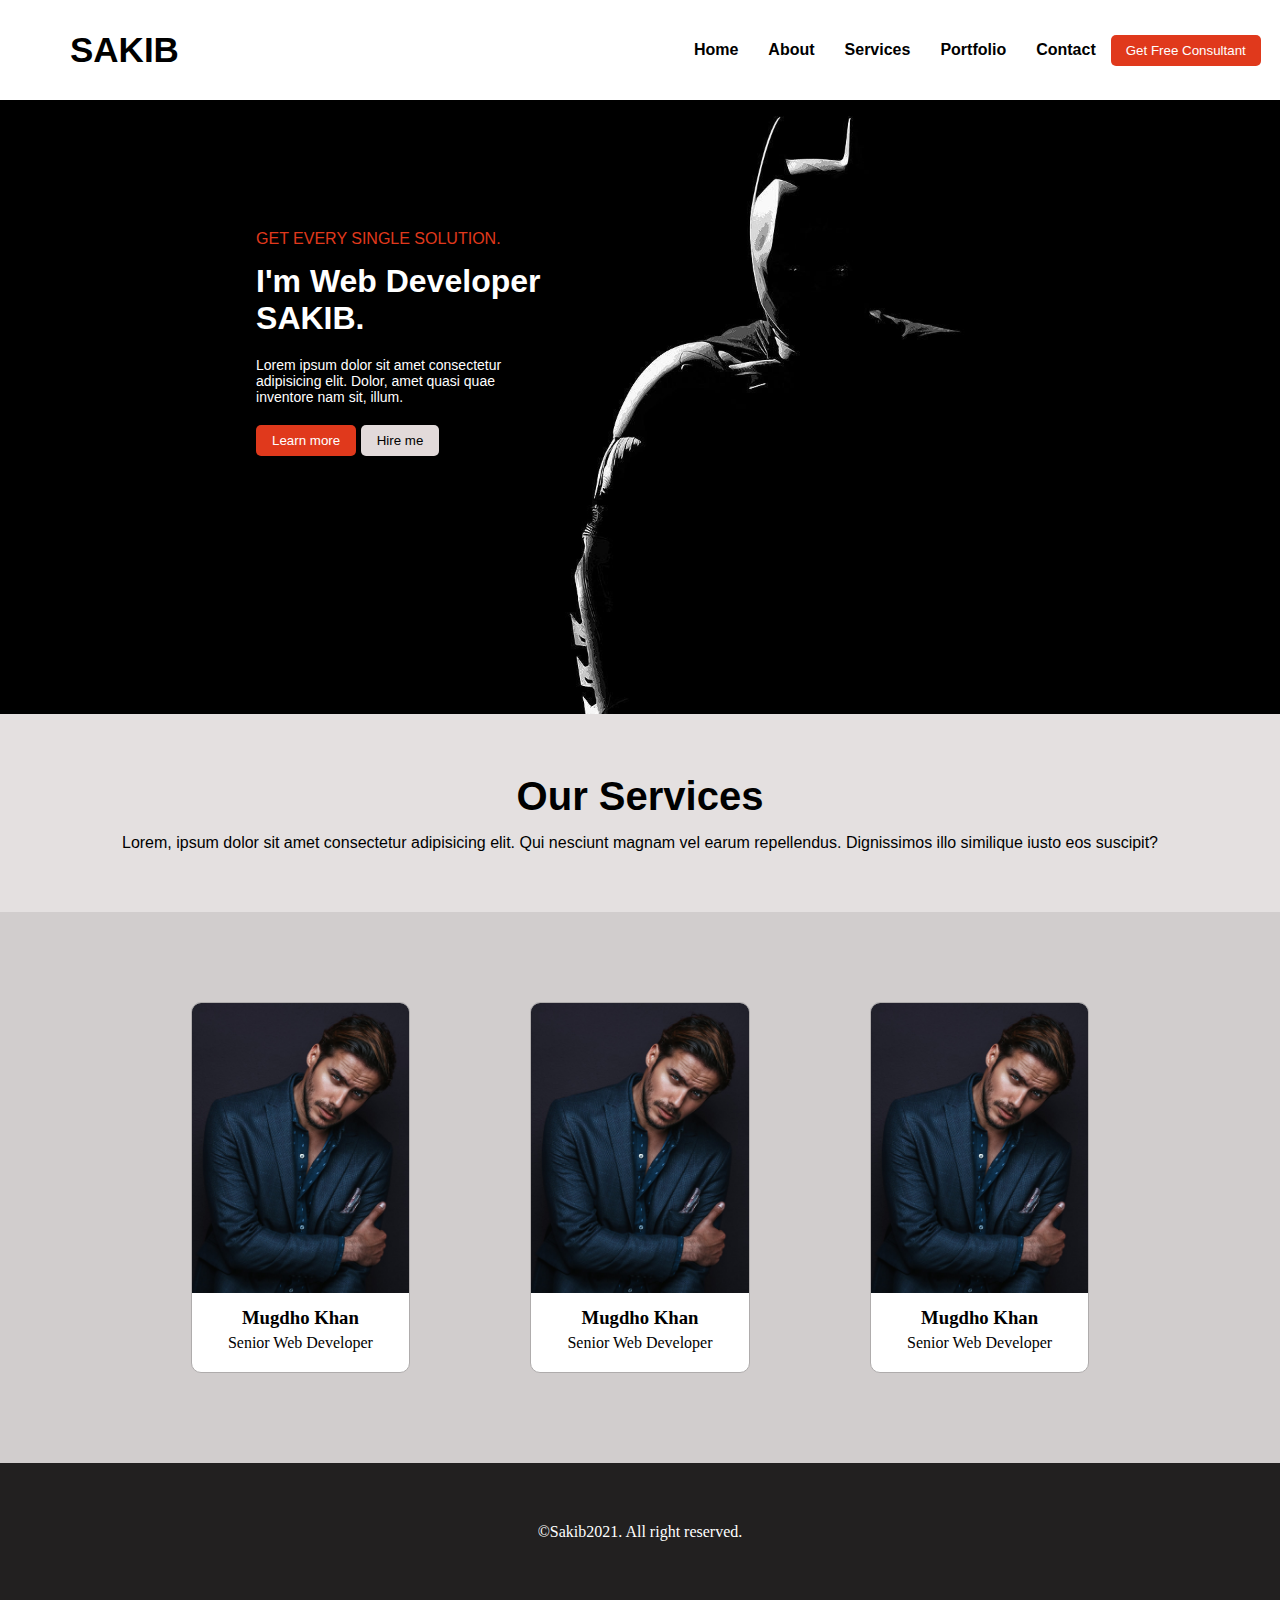
<file: index.html>
<!DOCTYPE html>
<html lang="en">

<head>
    <meta charset="UTF-8">
    <meta http-equiv="X-UA-Compatible" content="IE=edge">
    <meta name="viewport" content="width=device-width, initial-scale=1.0">
    <title>Portfolio - SAKIB</title>
    <link rel="stylesheet" href="styleme.css">
</head>

<body>

    <div class="megadiv">

        <div class="div1">
            <h3>SAKIB</h3>
        </div>
        <div class="div2">
            <ul>
                <li><a href="#">Home</a></li>
                <li><a href="#">About</a></li>
                <li><a href="#">Services</a></li>
                <li><a href="#">Portfolio</a></li>
                <li><a href="#">Contact</a></li>
            </ul>
        </div>
        <div class="div3">
        <button class="btn-1">Get Free Consultant</button>
    </div>

    </div>


    <div class="megadiv2">
    <div class="div4">
        <p class="p1">GET EVERY SINGLE SOLUTION.</p>
        <h1>I'm Web Developer<br>SAKIB.</h1>
        <p class="p2">Lorem ipsum dolor sit amet consectetur adipisicing elit. Dolor, amet quasi quae inventore nam sit, illum.</p>
        <div class="buttons">
            <button class="btn-2">Learn more</button>
            <button class="btn-3">Hire me</button>
        </div>
    </div>
    <div class="div5">
        <img class="img1" src="man.png" alt="man pic">
    </div>
</div>

    <div class="div6">
        <h2>Our Services</h2>
        <p>Lorem, ipsum dolor sit amet consectetur adipisicing elit. Qui nesciunt magnam vel earum repellendus. Dignissimos illo similique iusto eos suscipit?</p>
    </div>

    
<div class="megadiv3">
    <div class="partner1">
        <img class="img2" src="man.jpg" alt="">
        <h3>Mugdho Khan</h3>
        <p>Senior Web Developer</p>
    </div>
    <div class="partner1">
        <img class="img2" src="man.jpg" alt="">
        <h3>Mugdho Khan</h3>
        <p>Senior Web Developer</p>
    </div>
    <div class="partner1">
        <img class="img2" src="man.jpg" alt="">
        <h3>Mugdho Khan</h3>
        <p>Senior Web Developer</p>
    </div>
  
</div>


<footer>
    <p>©Sakib2021. All right reserved.</p>
</footer>


</body>

</html>
</file>
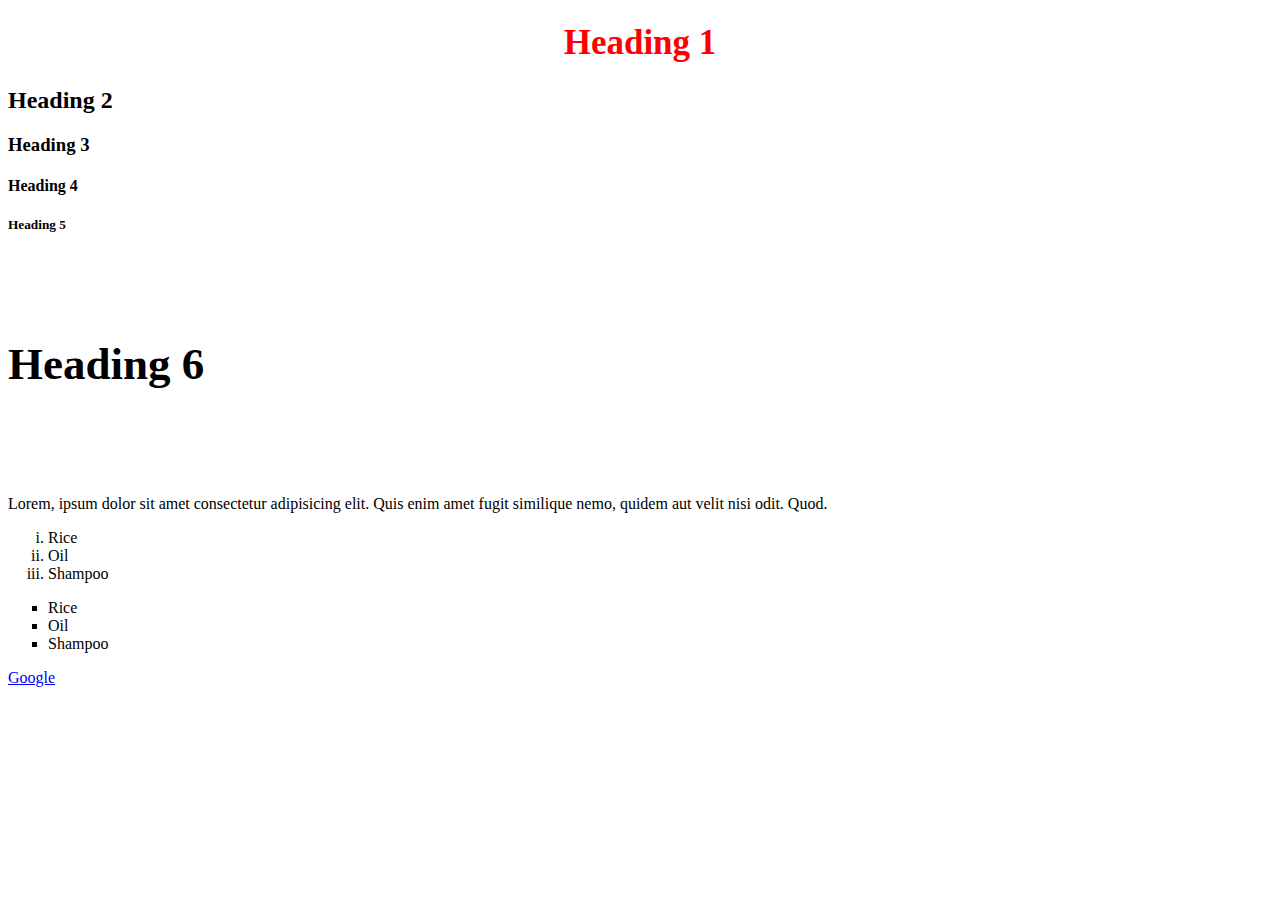
<file: homepage.html>
<!DOCTYPE html>
<html lang="en">
<head>
    <meta charset="UTF-8">
    <meta http-equiv="X-UA-Compatible" content="IE=edge">
    <meta name="viewport" content="width=device-width, initial-scale=1.0">
    <title>Home - SAKIB</title>
    <link rel="stylesheet" href="style.css">
   
</head>
<body>

    <!-- alt Z - formatting -->
    <!-- ctrl / - comment -->
<div>
    <h1>Heading 1</h1>
    <h2>Heading 2</h2>
    <h3>Heading 3</h3>
    <h4>Heading 4</h4>
    <h5>Heading 5</h5>
    <h6>Heading 6</h6>
    </div>
   <p>Lorem, ipsum dolor sit amet consectetur adipisicing elit. Quis enim amet fugit similique nemo, quidem aut velit nisi odit. Quod.</p>
     
   <!-- oredered list -->
   <!-- list item -->
   <ol type="i">
       <li>Rice</li>
       <li>Oil</li>
       <li>Shampoo</li>
   </ol>

   <ul type="square">
    <li>Rice</li>
    <li>Oil</li>
    <li>Shampoo</li>
   </ul>

   <a href="index.html">Google</a>

    
</body>
</html>
</file>
<file: styleme.css>
*{
    margin: 0;
    padding: 0;
}

.div2 ul{
    display: flex;
}

.div2 ul li{
    list-style: none;
}
.div2 ul li a{
    padding: 10px 15px;
    text-decoration: none;
    color: black;
    font-family: 'Trebuchet MS', 'Lucida Sans Unicode', 'Lucida Grande', 'Lucida Sans', Arial, sans-serif;
    font-weight: bold;
}

.div1{
    margin-left: 70px;
    margin-right: 500px;
}

.div1 h3{
    font-size: 35px;
    font-family: 'Trebuchet MS', 'Lucida Sans Unicode', 'Lucida Grande', 'Lucida Sans', Arial, sans-serif;
}

.btn-1{
    background-color: rgb(224, 57, 28);
    color: white;
    padding: 8px 15px;
    border: none;
    cursor: pointer;
    border-radius: 5px;
}
.megadiv{
    display: flex;
    align-items: center;
    padding: 30px 0px;
}
.img1{
    height: 470px;
    width: auto;
    margin-left: 100px;
    opacity: 0;
}
.div4{
    width: 23%;
}

.megadiv2{
    display: flex;
    justify-content: center;
    background-image: url(back.jpg);
    background-size: cover;
    padding: 70px 0px;
    font-family: 'Trebuchet MS', 'Lucida Sans Unicode', 'Lucida Grande', 'Lucida Sans', Arial, sans-serif;
}

.div4{
    margin-top: 60px;
}
.div4 .p1{ 
    color: rgb(224, 57, 28);
    margin-bottom: 15px;
}
.div4 h1{ 
    color: white;
    margin-bottom: 20px;
}
.div4 .p2{ 
    color: white;
    font-size: 14px;
    margin-bottom: 20px;
}
.btn-2{
    padding: 8px 16px;
    background-color:rgb(224, 57, 28);
    color: white;
    border: none;
    cursor: pointer;
    border-radius: 5px;
}
.btn-3{
    padding: 8px 16px;
    background-color:rgb(226, 218, 218);
    border: 1px solid black;
    color: black;
    border: none;
    cursor: pointer;
    border-radius: 5px;
}

.div6{
    background-color: rgb(228, 224, 224);
    padding: 60px 0px;
    text-align: center;
    font-family: 'Trebuchet MS', 'Lucida Sans Unicode', 'Lucida Grande', 'Lucida Sans', Arial, sans-serif;
}
.div6 h2{
    font-size: 40px;
    margin-bottom: 15px;
}

.img2{
    height: 290px;
    width: auto;
}

.partner1{
    background-color: white;
    width: 17%;
    padding-bottom: 20px;
    text-align: center;
    border: 1px solid rgb(175, 172, 172);
    margin: 20px 60px;
    border-radius: 10px;
    overflow: hidden;
}
.partner1 h3{
    margin-top: 10px;
    margin-bottom: 5px;

}
.megadiv3{
    display: flex;
    justify-content: center;
    padding: 70px 0px;
    background-color: rgb(209, 205, 205);
}

footer{
    background-color: rgb(34, 32, 32);
    padding: 60px 0px;
    color: white;
    text-align: center;
}
</file>
<file: style.css>
h1{
    color: red;
    text-align: center;
    font-family: cursive;
    font-size: 35px;
}

h6{
    font-size: 45px;
}
</file>
